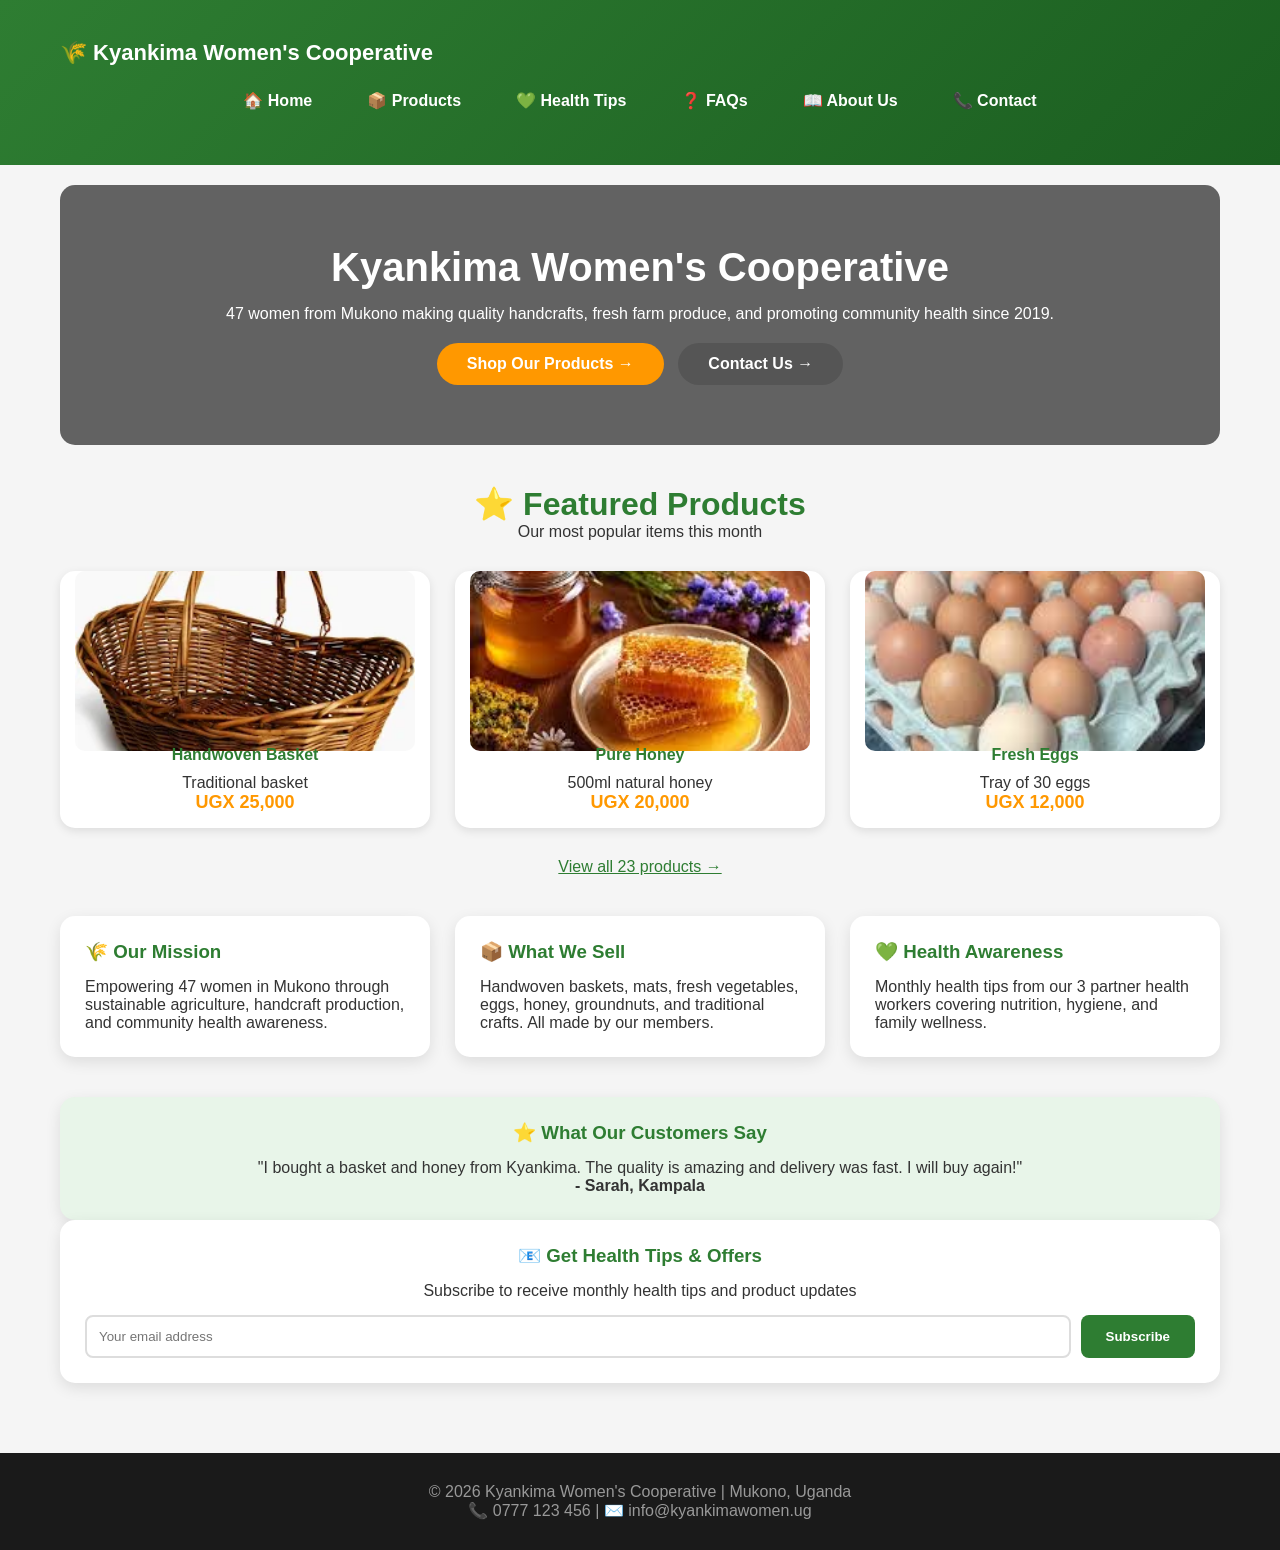
<file: index.html>
<!DOCTYPE html>
<html lang="en">
<head>
    <meta charset="UTF-8">
    <meta name="viewport" content="width=device-width, initial-scale=1.0">
    <title>Kyankima Women's Cooperative | Home</title>
    <link rel="stylesheet" href="style.css">
</head>
<body>

<header>
    <div class="container">
        <div class="logo-area">
            <div class="logo-text">🌾 Kyankima Women's Cooperative</div>
            <div class="hamburger" onclick="toggleMenu()">☰</div>
        </div>
        <nav>
            <ul id="navMenu">
                <li><a href="index.html">🏠 Home</a></li>
                <li><a href="products.html">📦 Products</a></li>
                <li><a href="health-tips.html">💚 Health Tips</a></li>
                <li><a href="faqs.html">❓ FAQs</a></li>
                <li><a href="about.html">📖 About Us</a></li>
                <li><a href="contact.html">📞 Contact</a></li>
            </ul>
        </nav>
    </div>
</header>

<div class="container">
    <!-- Hero Section -->
    <section class="hero">
        <h1>Kyankima Women's Cooperative</h1>
        <p>47 women from Mukono making quality handcrafts, fresh farm produce, and promoting community health since 2019.</p>
        <a href="products.html" class="btn">Shop Our Products →</a>
        <a href="contact.html" class="btn" style="background: #555; margin-left: 10px;">Contact Us →</a>
    </section>

    <!-- Featured Products Section (NEW) -->
    <div class="page-header">
        <h2>⭐ Featured Products</h2>
        <p>Our most popular items this month</p>
    </div>

    <div class="products-grid">
        <div class="product-card">
            <div style="background:#ddd; height:150px; border-radius:10px; display:flex; align-items:center; justify-content:center;"><img src="handwoven basket medium LARGE.webp" alt=""></div>
            <h4>Handwoven Basket</h4>
            <p>Traditional basket</p>
            <span class="price">UGX 25,000</span>
        </div>
        <div class="product-card">
            <div style="background:#ddd; height:150px; border-radius:10px; display:flex; align-items:center; justify-content:center;"><img src="Pure Honey.jpg" alt=""></div>
            <h4>Pure Honey</h4>
            <p>500ml natural honey</p>
            <span class="price">UGX 20,000</span>
        </div>
        <div class="product-card">
            <div style="background:#ddd; height:150px; border-radius:10px; display:flex; align-items:center; justify-content:center;"><img src="Fresh Eggs.jpg" alt=""></div>
            <h4>Fresh Eggs</h4>
            <p>Tray of 30 eggs</p>
            <span class="price">UGX 12,000</span>
        </div>
    </div>

    <div style="text-align: center; margin-top: 10px;">
        <a href="products.html" style="color: #2e7d32;">View all 23 products →</a>
    </div>

    <!-- Mission Section -->
    <div class="grid">
        <div class="card">
            <h3>🌾 Our Mission</h3>
            <p>Empowering 47 women in Mukono through sustainable agriculture, handcraft production, and community health awareness.</p>
        </div>
        <div class="card">
            <h3>📦 What We Sell</h3>
            <p>Handwoven baskets, mats, fresh vegetables, eggs, honey, groundnuts, and traditional crafts. All made by our members.</p>
        </div>
        <div class="card">
            <h3>💚 Health Awareness</h3>
            <p>Monthly health tips from our 3 partner health workers covering nutrition, hygiene, and family wellness.</p>
        </div>
    </div>

    <!-- Testimonial Section (NEW) -->
    <div class="card" style="text-align: center; background: #e8f5e9;">
        <h3>⭐ What Our Customers Say</h3>
        <p>"I bought a basket and honey from Kyankima. The quality is amazing and delivery was fast. I will buy again!"</p>
        <p><strong>- Sarah, Kampala</strong></p>
    </div>

    <!-- Newsletter Signup (NEW) -->
    <div class="card" style="text-align: center;">
        <h3>📧 Get Health Tips & Offers</h3>
        <p>Subscribe to receive monthly health tips and product updates</p>
        <form onsubmit="alert('✅ Subscribed! Check your email for confirmation.'); return false;" style="display: flex; gap: 10px; margin-top: 15px; flex-wrap: wrap;">
            <input type="email" placeholder="Your email address" required style="flex: 1;">
            <button type="submit">Subscribe</button>
        </form>
    </div>
</div>

<footer>
    <p>© 2026 Kyankima Women's Cooperative | Mukono, Uganda</p>
    <p>📞 0777 123 456 | ✉️ info@kyankimawomen.ug</p>
</footer>

<script>
    function toggleMenu() {
        var menu = document.getElementById("navMenu");
        menu.classList.toggle("show");
    }
</script>

</body>
</html>
</file>
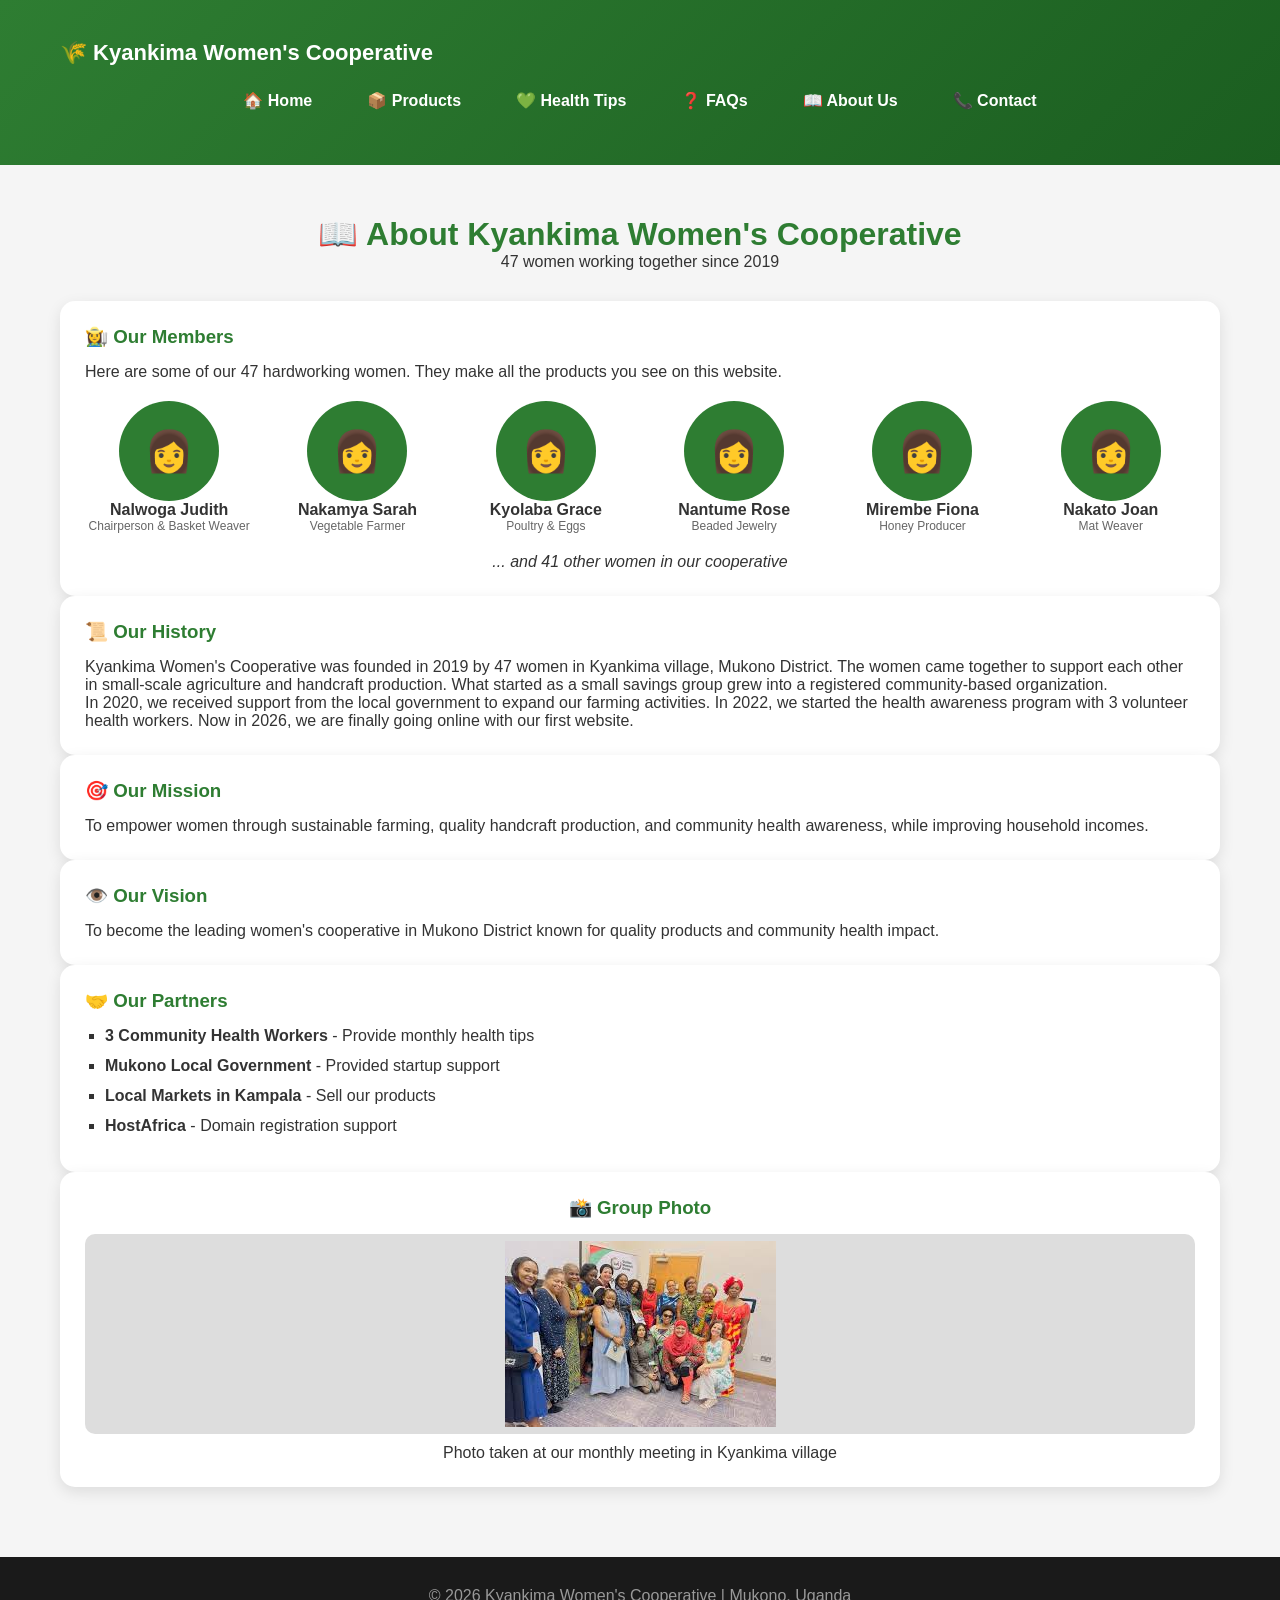
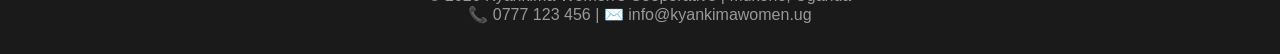
<file: about.html>
<!DOCTYPE html>
<html lang="en">
<head>
    <meta charset="UTF-8">
    <meta name="viewport" content="width=device-width, initial-scale=1.0">
    <title>About Us - Kyankima Women's Cooperative</title>
    <link rel="stylesheet" href="style.css">
</head>
<body>

<header>
    <div class="container">
        <div class="logo-area">
            <div class="logo-text">🌾 Kyankima Women's Cooperative</div>
            <div class="hamburger" onclick="toggleMenu()">☰</div>
        </div>
        <nav>
            <ul id="navMenu">
                <li><a href="index.html">🏠 Home</a></li>
                <li><a href="products.html">📦 Products</a></li>
                <li><a href="health-tips.html">💚 Health Tips</a></li>
                <li><a href="faqs.html">❓ FAQs</a></li>
                <li><a href="about.html">📖 About Us</a></li>
                <li><a href="contact.html">📞 Contact</a></li>
            </ul>
        </nav>
    </div>
</header>

<div class="container">
    <div class="page-header">
        <h2>📖 About Kyankima Women's Cooperative</h2>
        <p>47 women working together since 2019</p>
    </div>

    <!-- Member Photos Section - NEW -->
    <div class="card">
        <h3>👩‍🌾 Our Members</h3>
        <p>Here are some of our 47 hardworking women. They make all the products you see on this website.</p>
        <div class="members-grid" style="display: grid; grid-template-columns: repeat(auto-fit, minmax(150px, 1fr)); gap: 20px; margin-top: 20px;">
            <div style="text-align: center;">
                <div style="background: #2e7d32; width: 100px; height: 100px; border-radius: 50%; margin: 0 auto; display: flex; align-items: center; justify-content: center; color: white; font-size: 40px;">👩</div>
                <p><strong>Nalwoga Judith</strong></p>
                <p style="font-size: 12px; color: #666;">Chairperson & Basket Weaver</p>
            </div>
            <div style="text-align: center;">
                <div style="background: #2e7d32; width: 100px; height: 100px; border-radius: 50%; margin: 0 auto; display: flex; align-items: center; justify-content: center; color: white; font-size: 40px;">👩</div>
                <p><strong>Nakamya Sarah</strong></p>
                <p style="font-size: 12px; color: #666;">Vegetable Farmer</p>
            </div>
            <div style="text-align: center;">
                <div style="background: #2e7d32; width: 100px; height: 100px; border-radius: 50%; margin: 0 auto; display: flex; align-items: center; justify-content: center; color: white; font-size: 40px;">👩</div>
                <p><strong>Kyolaba Grace</strong></p>
                <p style="font-size: 12px; color: #666;">Poultry & Eggs</p>
            </div>
            <div style="text-align: center;">
                <div style="background: #2e7d32; width: 100px; height: 100px; border-radius: 50%; margin: 0 auto; display: flex; align-items: center; justify-content: center; color: white; font-size: 40px;">👩</div>
                <p><strong>Nantume Rose</strong></p>
                <p style="font-size: 12px; color: #666;">Beaded Jewelry</p>
            </div>
            <div style="text-align: center;">
                <div style="background: #2e7d32; width: 100px; height: 100px; border-radius: 50%; margin: 0 auto; display: flex; align-items: center; justify-content: center; color: white; font-size: 40px;">👩</div>
                <p><strong>Mirembe Fiona</strong></p>
                <p style="font-size: 12px; color: #666;">Honey Producer</p>
            </div>
            <div style="text-align: center;">
                <div style="background: #2e7d32; width: 100px; height: 100px; border-radius: 50%; margin: 0 auto; display: flex; align-items: center; justify-content: center; color: white; font-size: 40px;">👩</div>
                <p><strong>Nakato Joan</strong></p>
                <p style="font-size: 12px; color: #666;">Mat Weaver</p>
            </div>
        </div>
        <p style="text-align: center; margin-top: 20px;"><em>... and 41 other women in our cooperative</em></p>
    </div>

    <!-- History Section -->
    <div class="card">
        <h3>📜 Our History</h3>
        <p>Kyankima Women's Cooperative was founded in 2019 by 47 women in Kyankima village, Mukono District. The women came together to support each other in small-scale agriculture and handcraft production. What started as a small savings group grew into a registered community-based organization.</p>
        <p>In 2020, we received support from the local government to expand our farming activities. In 2022, we started the health awareness program with 3 volunteer health workers. Now in 2026, we are finally going online with our first website.</p>
    </div>

    <!-- Mission Section -->
    <div class="card">
        <h3>🎯 Our Mission</h3>
        <p>To empower women through sustainable farming, quality handcraft production, and community health awareness, while improving household incomes.</p>
    </div>

    <!-- Vision Section -->
    <div class="card">
        <h3>👁️ Our Vision</h3>
        <p>To become the leading women's cooperative in Mukono District known for quality products and community health impact.</p>
    </div>

    <!-- Partners Section -->
    <div class="card">
        <h3>🤝 Our Partners</h3>
        <ul class="tips-list">
            <li><strong>3 Community Health Workers</strong> - Provide monthly health tips</li>
            <li><strong>Mukono Local Government</strong> - Provided startup support</li>
            <li><strong>Local Markets in Kampala</strong> - Sell our products</li>
            <li><strong>HostAfrica</strong> - Domain registration support</li>
        </ul>
    </div>

    <!-- Group Photo Placeholder -->
    <div class="card" style="text-align: center;">
        <h3>📸 Group Photo</h3>
        <div style="background: #ddd; height: 200px; border-radius: 10px; display: flex; align-items: center; justify-content: center; margin-top: 10px;">
            <img src="women conference.jpg" alt="">
        </div>
        <p style="margin-top: 10px;">Photo taken at our monthly meeting in Kyankima village</p>
    </div>
</div>

<footer>
    <p>© 2026 Kyankima Women's Cooperative | Mukono, Uganda</p>
    <p>📞 0777 123 456 | ✉️ info@kyankimawomen.ug</p>
</footer>

<script>
    function toggleMenu() {
        document.getElementById("navMenu").classList.toggle("show");
    }
</script>

</body>
</html>
</file>
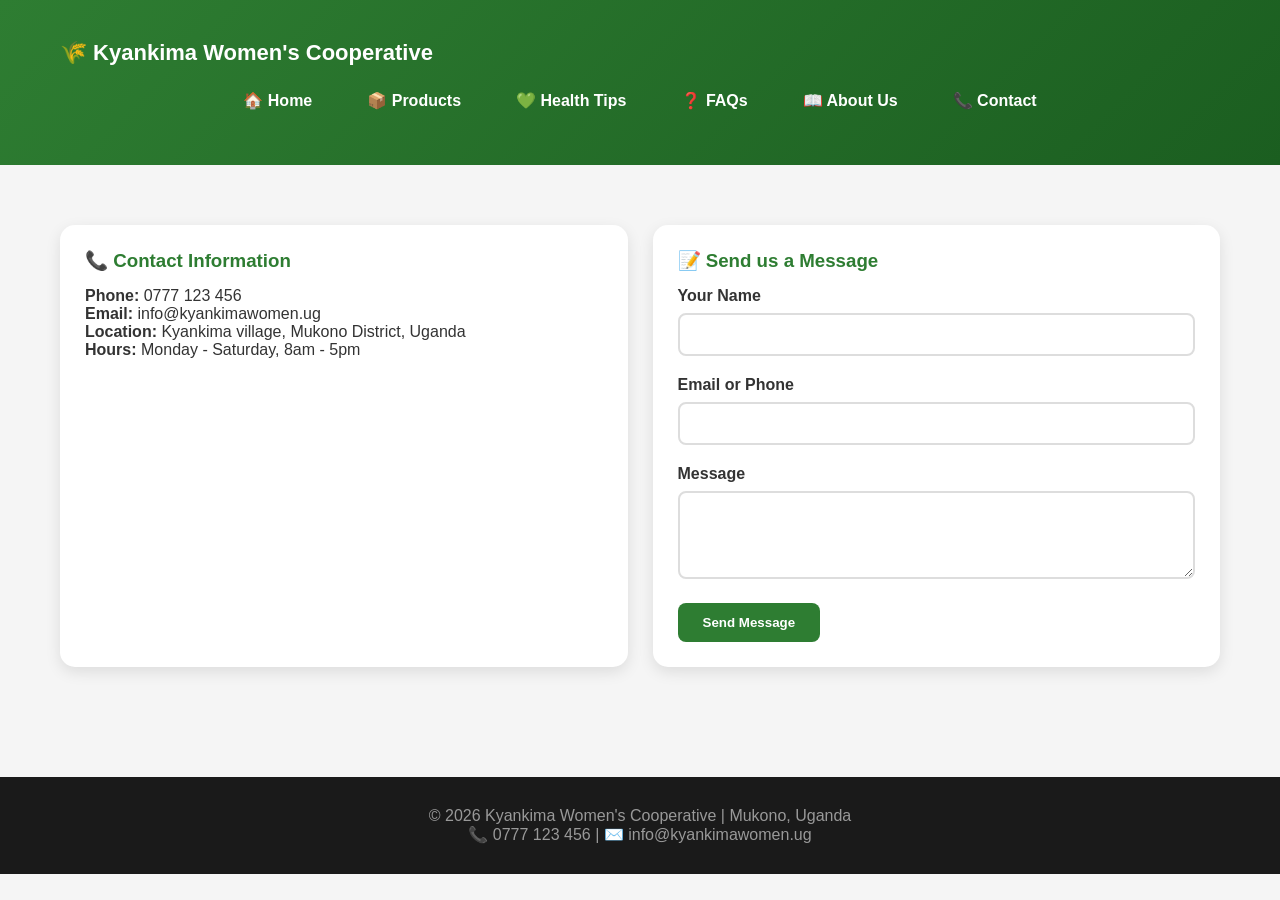
<file: contact.html>
<!DOCTYPE html>
<html lang="en">
<head>
    <meta charset="UTF-8">
    <meta name="viewport" content="width=device-width, initial-scale=1.0">
    <title>Contact Us - Kyankima Women's Cooperative</title>
    <link rel="stylesheet" href="style.css">
</head>
<body>

<header>
    <div class="container">
        <div class="logo-area">
            <div class="logo-text">🌾 Kyankima Women's Cooperative</div>
            <div class="hamburger" onclick="toggleMenu()">☰</div>
        </div>
        <nav>
            <ul id="navMenu">
                <li><a href="index.html">🏠 Home</a></li>
                <li><a href="products.html">📦 Products</a></li>
                <li><a href="health-tips.html">💚 Health Tips</a></li>
                <li><a href="faqs.html">❓ FAQs</a></li>
                <li><a href="about.html">📖 About Us</a></li>
                <li><a href="contact.html">📞 Contact</a></li>
            </ul>
        </nav>
    </div>
</header>

<div class="container">
    <div class="grid">
        <div class="card">
            <h3>📞 Contact Information</h3>
            <p><strong>Phone:</strong> 0777 123 456</p>
            <p><strong>Email:</strong> info@kyankimawomen.ug</p>
            <p><strong>Location:</strong> Kyankima village, Mukono District, Uganda</p>
            <p><strong>Hours:</strong> Monday - Saturday, 8am - 5pm</p>
        </div>

        <div class="card">
            <h3>📝 Send us a Message</h3>
            <form onsubmit="alert('✅ Message sent! We will reply within 24 hours. Thank you.'); return false;">
                <div class="form-group">
                    <label>Your Name</label>
                    <input type="text" required>
                </div>
                <div class="form-group">
                    <label>Email or Phone</label>
                    <input type="text" required>
                </div>
                <div class="form-group">
                    <label>Message</label>
                    <textarea rows="4" required></textarea>
                </div>
                <button type="submit">Send Message</button>
            </form>
        </div>
    </div>
</div>

<footer>
    <p>© 2026 Kyankima Women's Cooperative | Mukono, Uganda</p>
    <p>📞 0777 123 456 | ✉️ info@kyankimawomen.ug</p>
</footer>

<script>
    function toggleMenu() {
        document.getElementById("navMenu").classList.toggle("show");
    }
</script>

</body>
</html>
</file>
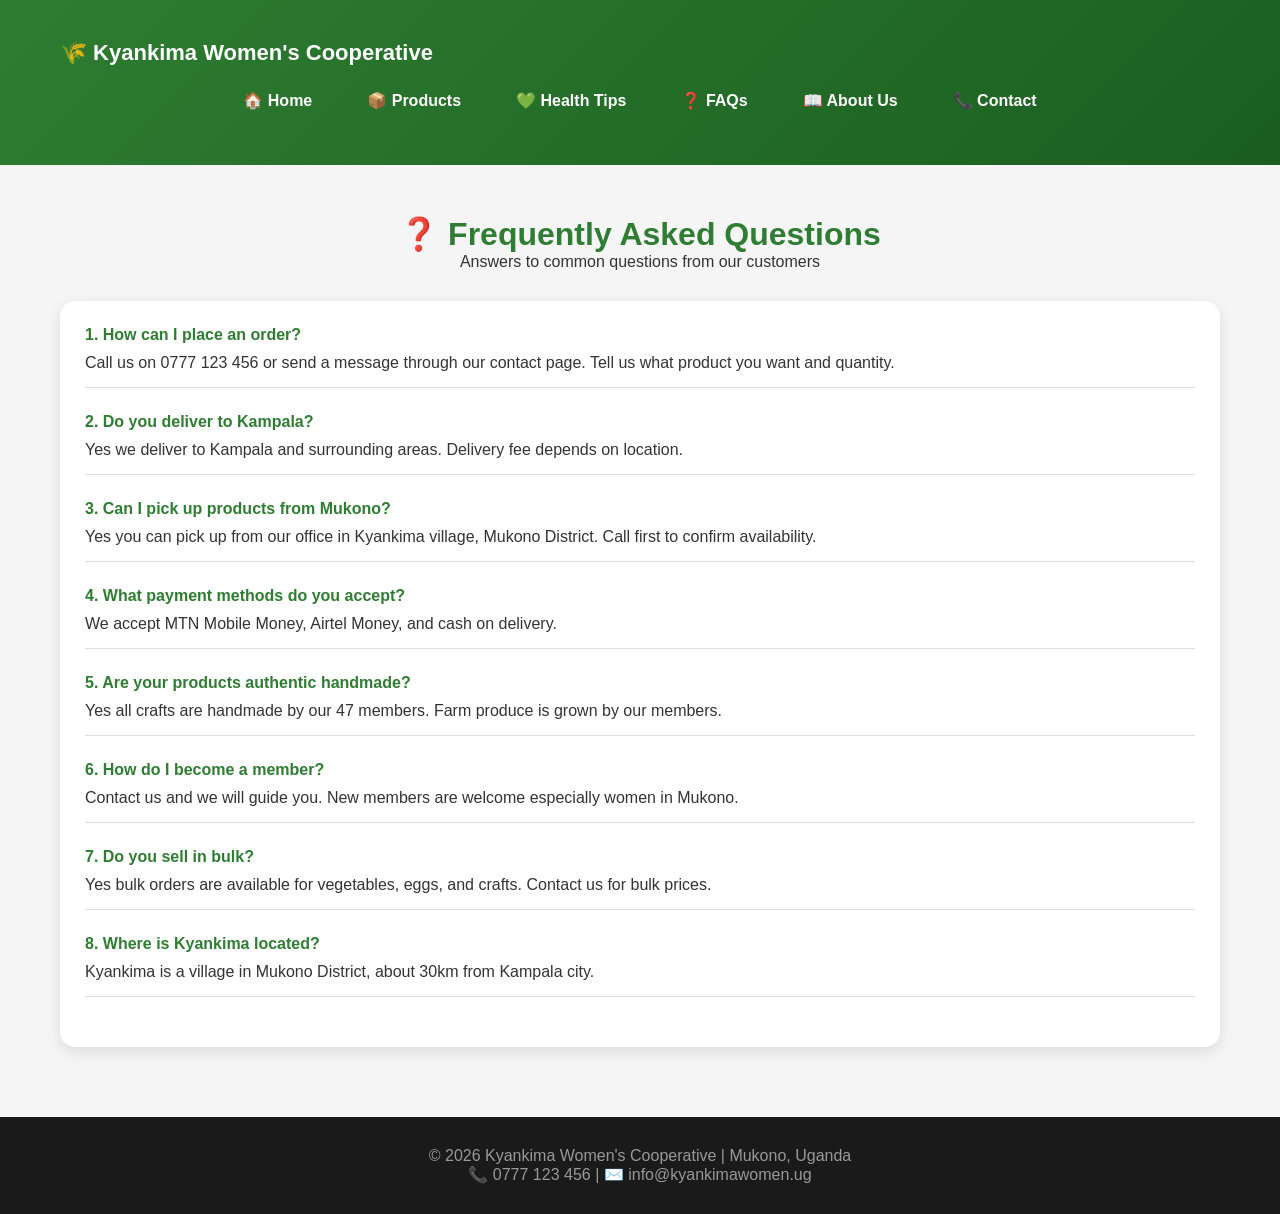
<file: faqs.html>
<!DOCTYPE html>
<html lang="en">
<head>
    <meta charset="UTF-8">
    <meta name="viewport" content="width=device-width, initial-scale=1.0">
    <title>FAQs - Kyankima Women's Cooperative</title>
    <link rel="stylesheet" href="style.css">
</head>
<body>

<header>
    <div class="container">
        <div class="logo-area">
            <div class="logo-text">🌾 Kyankima Women's Cooperative</div>
            <div class="hamburger" onclick="toggleMenu()">☰</div>
        </div>
        <nav>
            <ul id="navMenu">
                <li><a href="index.html">🏠 Home</a></li>
                <li><a href="products.html">📦 Products</a></li>
                <li><a href="health-tips.html">💚 Health Tips</a></li>
                <li><a href="faqs.html">❓ FAQs</a></li>
                <li><a href="about.html">📖 About Us</a></li>
                <li><a href="contact.html">📞 Contact</a></li>
            </ul>
        </nav>
    </div>
</header>

<div class="container">
    <div class="page-header">
        <h2>❓ Frequently Asked Questions</h2>
        <p>Answers to common questions from our customers</p>
    </div>

    <div class="card">
        <div class="faq-item">
            <h4>1. How can I place an order?</h4>
            <p>Call us on 0777 123 456 or send a message through our contact page. Tell us what product you want and quantity.</p>
        </div>
        <div class="faq-item">
            <h4>2. Do you deliver to Kampala?</h4>
            <p>Yes we deliver to Kampala and surrounding areas. Delivery fee depends on location.</p>
        </div>
        <div class="faq-item">
            <h4>3. Can I pick up products from Mukono?</h4>
            <p>Yes you can pick up from our office in Kyankima village, Mukono District. Call first to confirm availability.</p>
        </div>
        <div class="faq-item">
            <h4>4. What payment methods do you accept?</h4>
            <p>We accept MTN Mobile Money, Airtel Money, and cash on delivery.</p>
        </div>
        <div class="faq-item">
            <h4>5. Are your products authentic handmade?</h4>
            <p>Yes all crafts are handmade by our 47 members. Farm produce is grown by our members.</p>
        </div>
        <div class="faq-item">
            <h4>6. How do I become a member?</h4>
            <p>Contact us and we will guide you. New members are welcome especially women in Mukono.</p>
        </div>
        <div class="faq-item">
            <h4>7. Do you sell in bulk?</h4>
            <p>Yes bulk orders are available for vegetables, eggs, and crafts. Contact us for bulk prices.</p>
        </div>
        <div class="faq-item">
            <h4>8. Where is Kyankima located?</h4>
            <p>Kyankima is a village in Mukono District, about 30km from Kampala city.</p>
        </div>
    </div>
</div>

<footer>
    <p>© 2026 Kyankima Women's Cooperative | Mukono, Uganda</p>
    <p>📞 0777 123 456 | ✉️ info@kyankimawomen.ug</p>
</footer>

<script>
    function toggleMenu() {
        document.getElementById("navMenu").classList.toggle("show");
    }
</script>

</body>
</html>
</file>
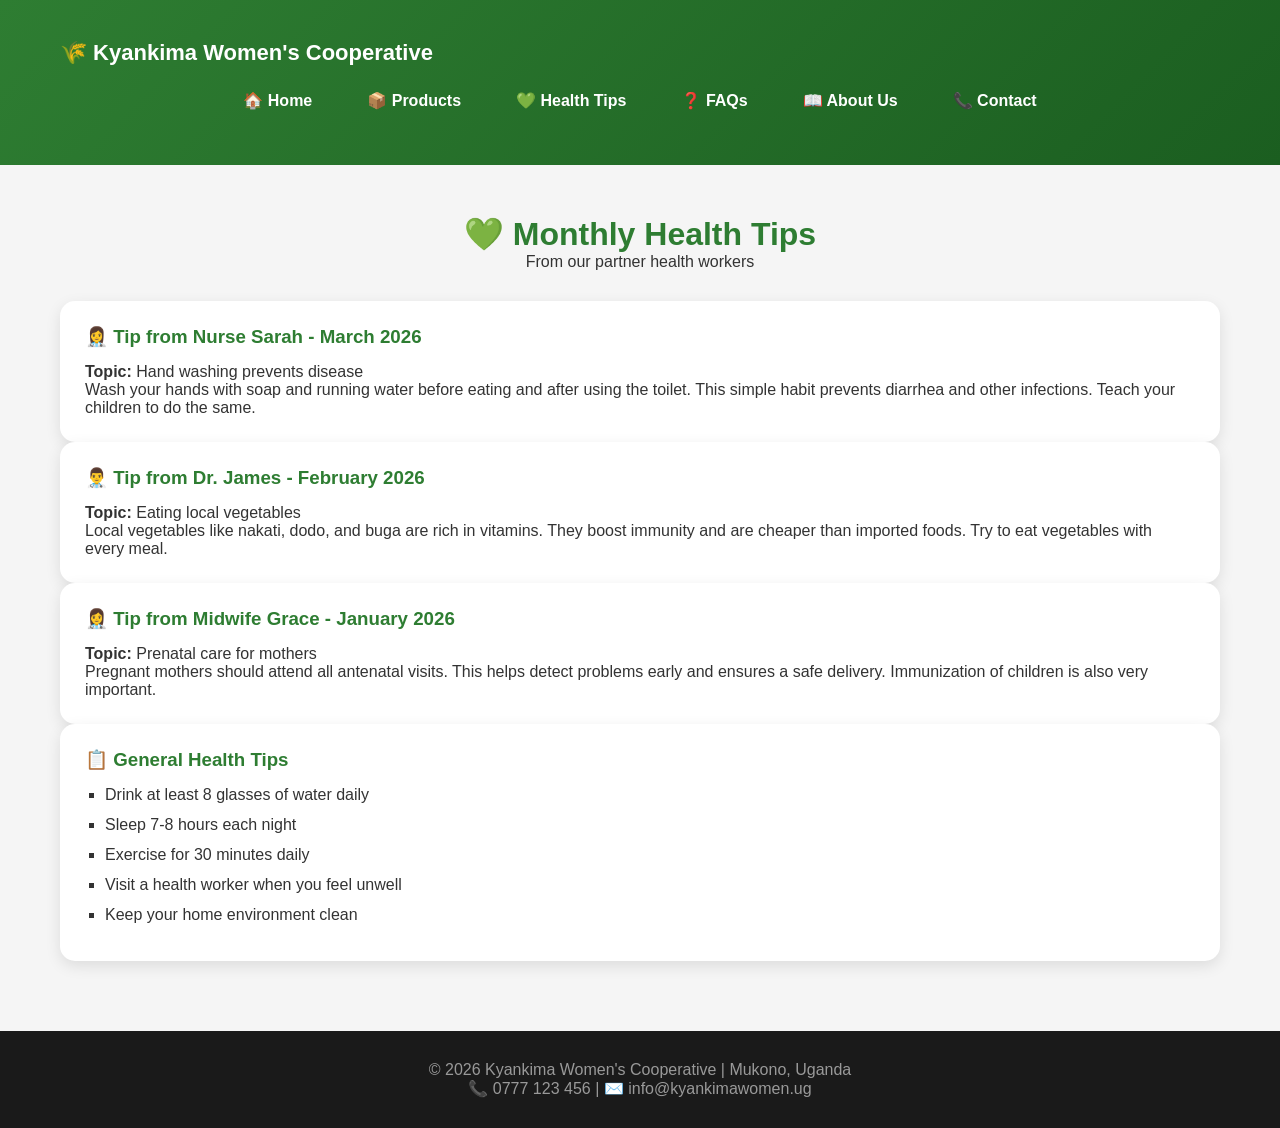
<file: health-tips.html>
<!DOCTYPE html>
<html lang="en">
<head>
    <meta charset="UTF-8">
    <meta name="viewport" content="width=device-width, initial-scale=1.0">
    <title>Health Tips - Kyankima Women's Cooperative</title>
    <link rel="stylesheet" href="style.css">
</head>
<body>

<header>
    <div class="container">
        <div class="logo-area">
            <div class="logo-text">🌾 Kyankima Women's Cooperative</div>
            <div class="hamburger" onclick="toggleMenu()">☰</div>
        </div>
        <nav>
            <ul id="navMenu">
                <li><a href="index.html">🏠 Home</a></li>
                <li><a href="products.html">📦 Products</a></li>
                <li><a href="health-tips.html">💚 Health Tips</a></li>
                <li><a href="faqs.html">❓ FAQs</a></li>
                <li><a href="about.html">📖 About Us</a></li>
                <li><a href="contact.html">📞 Contact</a></li>
            </ul>
        </nav>
    </div>
</header>

<div class="container">
    <div class="page-header">
        <h2>💚 Monthly Health Tips</h2>
        <p>From our partner health workers</p>
    </div>

    <div class="card">
        <h3>👩‍⚕️ Tip from Nurse Sarah - March 2026</h3>
        <p><strong>Topic:</strong> Hand washing prevents disease</p>
        <p>Wash your hands with soap and running water before eating and after using the toilet. This simple habit prevents diarrhea and other infections. Teach your children to do the same.</p>
    </div>

    <div class="card">
        <h3>👨‍⚕️ Tip from Dr. James - February 2026</h3>
        <p><strong>Topic:</strong> Eating local vegetables</p>
        <p>Local vegetables like nakati, dodo, and buga are rich in vitamins. They boost immunity and are cheaper than imported foods. Try to eat vegetables with every meal.</p>
    </div>

    <div class="card">
        <h3>👩‍⚕️ Tip from Midwife Grace - January 2026</h3>
        <p><strong>Topic:</strong> Prenatal care for mothers</p>
        <p>Pregnant mothers should attend all antenatal visits. This helps detect problems early and ensures a safe delivery. Immunization of children is also very important.</p>
    </div>

    <div class="card">
        <h3>📋 General Health Tips</h3>
        <ul class="tips-list">
            <li>Drink at least 8 glasses of water daily</li>
            <li>Sleep 7-8 hours each night</li>
            <li>Exercise for 30 minutes daily</li>
            <li>Visit a health worker when you feel unwell</li>
            <li>Keep your home environment clean</li>
        </ul>
    </div>
</div>

<footer>
    <p>© 2026 Kyankima Women's Cooperative | Mukono, Uganda</p>
    <p>📞 0777 123 456 | ✉️ info@kyankimawomen.ug</p>
</footer>

<script>
    function toggleMenu() {
        document.getElementById("navMenu").classList.toggle("show");
    }
</script>

</body>
</html>
</file>
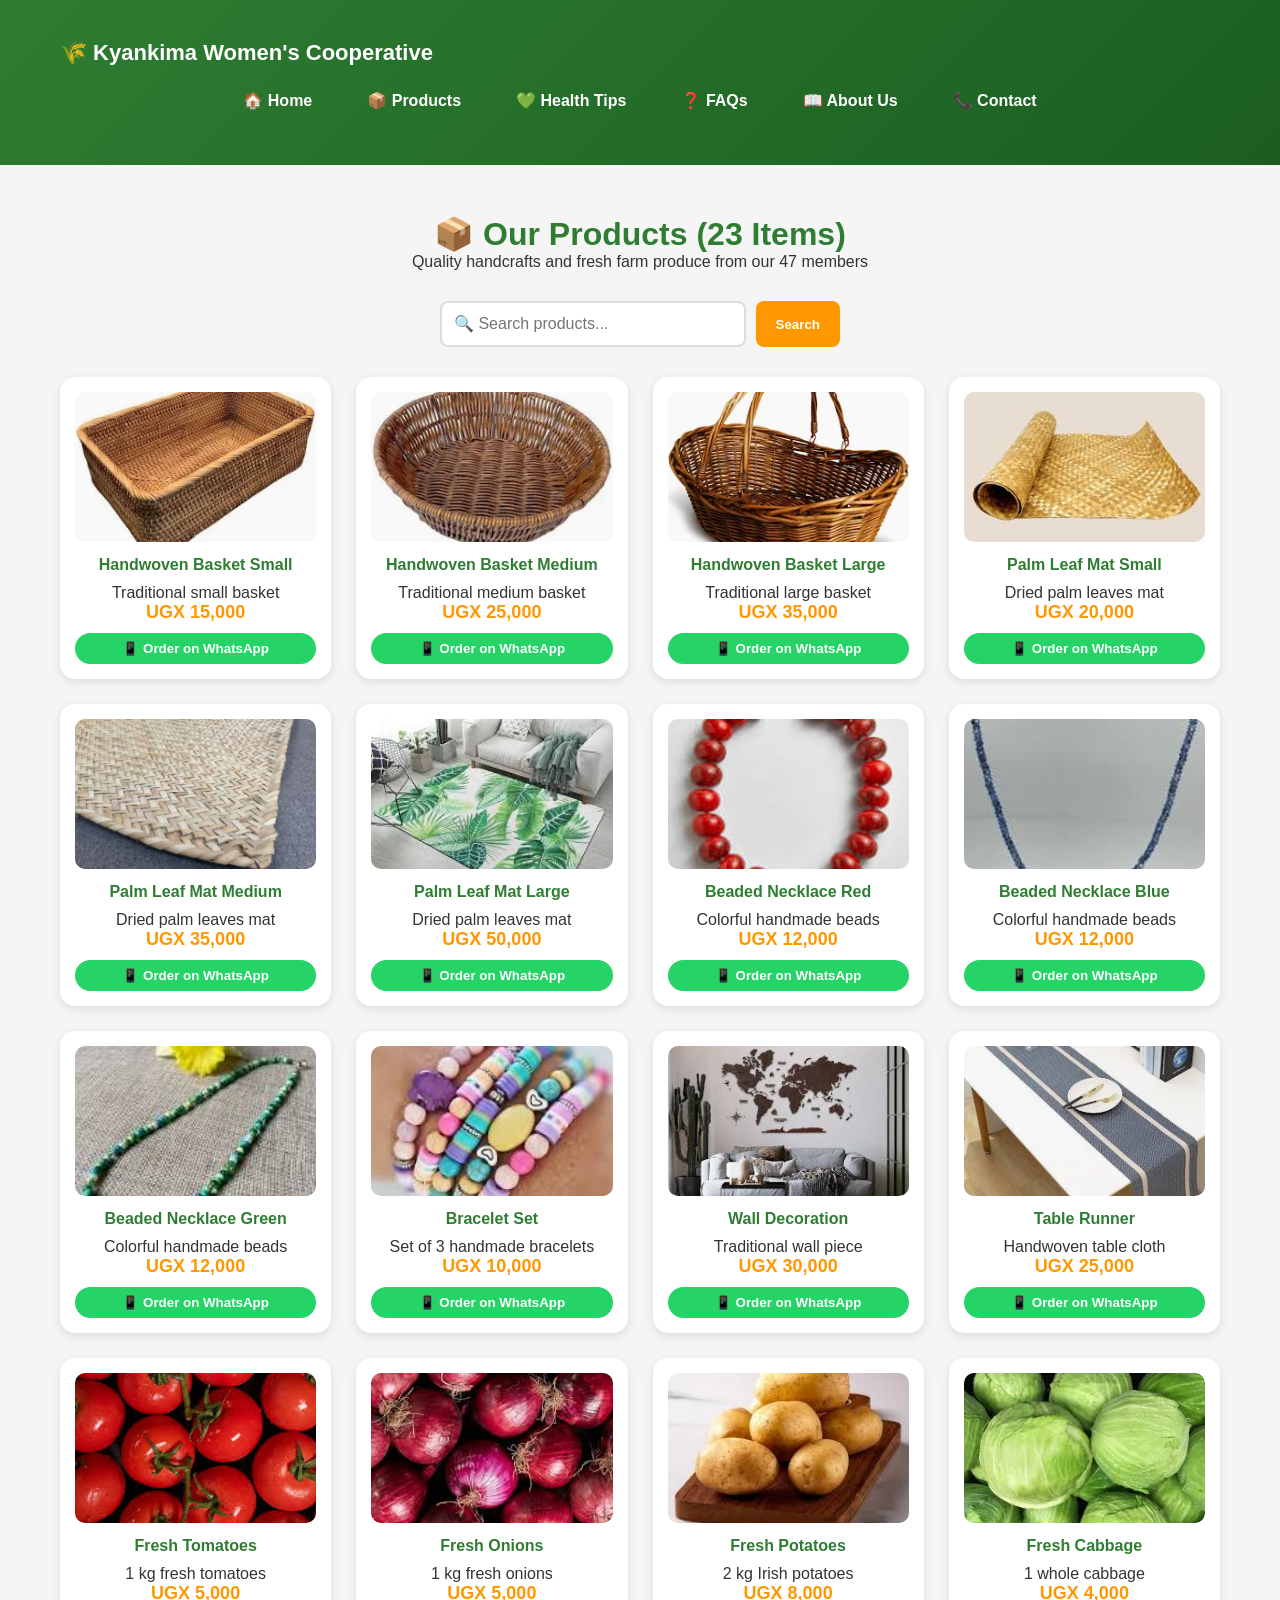
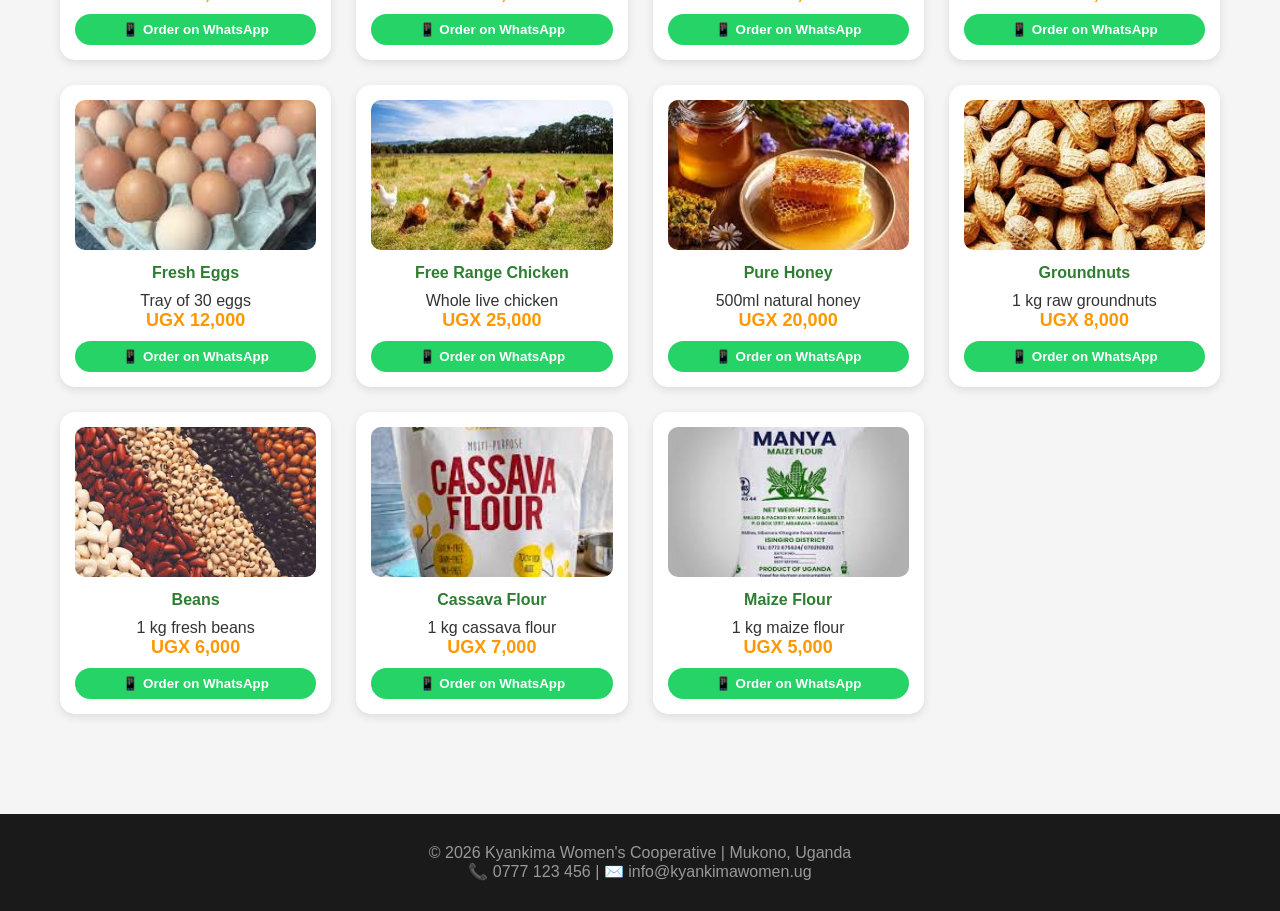
<file: products.html>
<!DOCTYPE html>
<html lang="en">
<head>
    <meta charset="UTF-8">
    <meta name="viewport" content="width=device-width, initial-scale=1.0">
    <title>Our Products - Kyankima Women's Cooperative</title>
    <link rel="stylesheet" href="style.css">
</head>
<body>

<header>
    <div class="container">
        <div class="logo-area">
            <div class="logo-text">🌾 Kyankima Women's Cooperative</div>
            <div class="hamburger" onclick="toggleMenu()">☰</div>
        </div>
        <nav>
            <ul id="navMenu">
                <li><a href="index.html">🏠 Home</a></li>
                <li><a href="products.html">📦 Products</a></li>
                <li><a href="health-tips.html">💚 Health Tips</a></li>
                <li><a href="faqs.html">❓ FAQs</a></li>
                <li><a href="about.html">📖 About Us</a></li>
                <li><a href="contact.html">📞 Contact</a></li>
            </ul>
        </nav>
    </div>
</header>

<div class="container">
    <div class="page-header">
        <h2>📦 Our Products (23 Items)</h2>
        <p>Quality handcrafts and fresh farm produce from our 47 members</p>
    </div>

    <!-- Search Bar -->
    <div class="search-container">
        <div class="search-box">
            <input type="text" id="searchInput" placeholder="🔍 Search products..." onkeyup="searchProducts()">
            <button onclick="searchProducts()">Search</button>
        </div>
    </div>

    <div class="products-grid" id="productsGrid">
        <!-- Handcrafts Category -->
        <div class="product-card" data-name="handwoven basket small">
            <img src="handwoven basket medium small.webp" alt="Handwoven Basket Small" style="width:100%; height:150px; object-fit:cover; border-radius:10px;">
            <h4>Handwoven Basket Small</h4>
            <p>Traditional small basket</p>
            <span class="price">UGX 15,000</span>
            <button class="add-to-cart" onclick="orderOnWhatsApp('Handwoven Basket Small', 15000)">📱 Order on WhatsApp</button>
        </div>
        <div class="product-card" data-name="handwoven basket medium">
            <img src="Handwoven Basket Small.webp" alt="Handwoven Basket Medium" style="width:100%; height:150px; object-fit:cover; border-radius:10px;">
            <h4>Handwoven Basket Medium</h4>
            <p>Traditional medium basket</p>
            <span class="price">UGX 25,000</span>
            <button class="add-to-cart" onclick="orderOnWhatsApp('Handwoven Basket Medium', 25000)">📱 Order on WhatsApp</button>
        </div>
        <div class="product-card" data-name="handwoven basket large">
            <img src="handwoven basket medium LARGE.webp" alt="Handwoven Basket Large" style="width:100%; height:150px; object-fit:cover; border-radius:10px;">
            <h4>Handwoven Basket Large</h4>
            <p>Traditional large basket</p>
            <span class="price">UGX 35,000</span>
            <button class="add-to-cart" onclick="orderOnWhatsApp('Handwoven Basket Large', 35000)">📱 Order on WhatsApp</button>
        </div>
        <div class="product-card" data-name="palm leaf mat small">
            <img src="Palm Leaf Mat Small.jpg" alt="Palm Leaf Mat Small" style="width:100%; height:150px; object-fit:cover; border-radius:10px;">
            <h4>Palm Leaf Mat Small</h4>
            <p>Dried palm leaves mat</p>
            <span class="price">UGX 20,000</span>
            <button class="add-to-cart" onclick="orderOnWhatsApp('Palm Leaf Mat Small', 20000)">📱 Order on WhatsApp</button>
        </div>
        <div class="product-card" data-name="palm leaf mat medium">
            <img src="Palm Leaf Mat medium.webp" alt="Palm Leaf Mat Medium" style="width:100%; height:150px; object-fit:cover; border-radius:10px;">
            <h4>Palm Leaf Mat Medium</h4>
            <p>Dried palm leaves mat</p>
            <span class="price">UGX 35,000</span>
            <button class="add-to-cart" onclick="orderOnWhatsApp('Palm Leaf Mat Medium', 35000)">📱 Order on WhatsApp</button>
        </div>
        <div class="product-card" data-name="palm leaf mat large">
            <img src="Palm Leaf Mat large.jpg" alt="Palm Leaf Mat Large" style="width:100%; height:150px; object-fit:cover; border-radius:10px;">
            <h4>Palm Leaf Mat Large</h4>
            <p>Dried palm leaves mat</p>
            <span class="price">UGX 50,000</span>
            <button class="add-to-cart" onclick="orderOnWhatsApp('Palm Leaf Mat Large', 50000)">📱 Order on WhatsApp</button>
        </div>
        <div class="product-card" data-name="beaded necklace red">
            <img src="Beaded Necklace Red.jpg" alt="Beaded Necklace Red" style="width:100%; height:150px; object-fit:cover; border-radius:10px;">
            <h4>Beaded Necklace Red</h4>
            <p>Colorful handmade beads</p>
            <span class="price">UGX 12,000</span>
            <button class="add-to-cart" onclick="orderOnWhatsApp('Beaded Necklace Red', 12000)">📱 Order on WhatsApp</button>
        </div>
        <div class="product-card" data-name="beaded necklace blue">
            <img src="Beaded Necklace blue.jpg" alt="Beaded Necklace Blue" style="width:100%; height:150px; object-fit:cover; border-radius:10px;">
            <h4>Beaded Necklace Blue</h4>
            <p>Colorful handmade beads</p>
            <span class="price">UGX 12,000</span>
            <button class="add-to-cart" onclick="orderOnWhatsApp('Beaded Necklace Blue', 12000)">📱 Order on WhatsApp</button>
        </div>
        <div class="product-card" data-name="beaded necklace green">
            <img src="Beaded Necklace green.jpg" alt="Beaded Necklace Green" style="width:100%; height:150px; object-fit:cover; border-radius:10px;">
            <h4>Beaded Necklace Green</h4>
            <p>Colorful handmade beads</p>
            <span class="price">UGX 12,000</span>
            <button class="add-to-cart" onclick="orderOnWhatsApp('Beaded Necklace Green', 12000)">📱 Order on WhatsApp</button>
        </div>
        <div class="product-card" data-name="bracelet set">
            <img src="Bracelet Set.jpg" alt="Bracelet Set" style="width:100%; height:150px; object-fit:cover; border-radius:10px;">
            <h4>Bracelet Set</h4>
            <p>Set of 3 handmade bracelets</p>
            <span class="price">UGX 10,000</span>
            <button class="add-to-cart" onclick="orderOnWhatsApp('Bracelet Set', 10000)">📱 Order on WhatsApp</button>
        </div>
        <div class="product-card" data-name="wall decoration">
            <img src="Wall Decoration.jpg" alt="Wall Decoration" style="width:100%; height:150px; object-fit:cover; border-radius:10px;">
            <h4>Wall Decoration</h4>
            <p>Traditional wall piece</p>
            <span class="price">UGX 30,000</span>
            <button class="add-to-cart" onclick="orderOnWhatsApp('Wall Decoration', 30000)">📱 Order on WhatsApp</button>
        </div>
        <div class="product-card" data-name="table runner">
            <img src="Table Runner.webp" alt="Table Runner" style="width:100%; height:150px; object-fit:cover; border-radius:10px;">
            <h4>Table Runner</h4>
            <p>Handwoven table cloth</p>
            <span class="price">UGX 25,000</span>
            <button class="add-to-cart" onclick="orderOnWhatsApp('Table Runner', 25000)">📱 Order on WhatsApp</button>
        </div>

        <!-- Farm Produce Category -->
        <div class="product-card" data-name="fresh tomatoes">
            <img src="Fresh Tomatoes.jpg" alt="Fresh Tomatoes" style="width:100%; height:150px; object-fit:cover; border-radius:10px;">
            <h4>Fresh Tomatoes</h4>
            <p>1 kg fresh tomatoes</p>
            <span class="price">UGX 5,000</span>
            <button class="add-to-cart" onclick="orderOnWhatsApp('Fresh Tomatoes', 5000)">📱 Order on WhatsApp</button>
        </div>
        <div class="product-card" data-name="fresh onions">
            <img src="Fresh onions.jpg" alt="Fresh Onions" style="width:100%; height:150px; object-fit:cover; border-radius:10px;">
            <h4>Fresh Onions</h4>
            <p>1 kg fresh onions</p>
            <span class="price">UGX 5,000</span>
            <button class="add-to-cart" onclick="orderOnWhatsApp('Fresh Onions', 5000)">📱 Order on WhatsApp</button>
        </div>
        <div class="product-card" data-name="fresh potatoes">
            <img src="Fresh potatoe.jpg" alt="Fresh Potatoes" style="width:100%; height:150px; object-fit:cover; border-radius:10px;">
            <h4>Fresh Potatoes</h4>
            <p>2 kg Irish potatoes</p>
            <span class="price">UGX 8,000</span>
            <button class="add-to-cart" onclick="orderOnWhatsApp('Fresh Potatoes', 8000)">📱 Order on WhatsApp</button>
        </div>
        <div class="product-card" data-name="fresh cabbage">
            <img src="Fresh gabbage.jpg" alt="Fresh Cabbage" style="width:100%; height:150px; object-fit:cover; border-radius:10px;">
            <h4>Fresh Cabbage</h4>
            <p>1 whole cabbage</p>
            <span class="price">UGX 4,000</span>
            <button class="add-to-cart" onclick="orderOnWhatsApp('Fresh Cabbage', 4000)">📱 Order on WhatsApp</button>
        </div>
        <div class="product-card" data-name="fresh eggs">
            <img src="Fresh Eggs.jpg" alt="Fresh Eggs" style="width:100%; height:150px; object-fit:cover; border-radius:10px;">
            <h4>Fresh Eggs</h4>
            <p>Tray of 30 eggs</p>
            <span class="price">UGX 12,000</span>
            <button class="add-to-cart" onclick="orderOnWhatsApp('Fresh Eggs', 12000)">📱 Order on WhatsApp</button>
        </div>
        <div class="product-card" data-name="free range chicken">
            <img src="Free Range Chicken.jpg" alt="Free Range Chicken" style="width:100%; height:150px; object-fit:cover; border-radius:10px;">
            <h4>Free Range Chicken</h4>
            <p>Whole live chicken</p>
            <span class="price">UGX 25,000</span>
            <button class="add-to-cart" onclick="orderOnWhatsApp('Free Range Chicken', 25000)">📱 Order on WhatsApp</button>
        </div>
        <div class="product-card" data-name="pure honey">
            <img src="Pure Honey.jpg" alt="Pure Honey" style="width:100%; height:150px; object-fit:cover; border-radius:10px;">
            <h4>Pure Honey</h4>
            <p>500ml natural honey</p>
            <span class="price">UGX 20,000</span>
            <button class="add-to-cart" onclick="orderOnWhatsApp('Pure Honey', 20000)">📱 Order on WhatsApp</button>
        </div>
        <div class="product-card" data-name="groundnuts">
            <img src="Groundnuts.jpg" alt="Groundnuts" style="width:100%; height:150px; object-fit:cover; border-radius:10px;">
            <h4>Groundnuts</h4>
            <p>1 kg raw groundnuts</p>
            <span class="price">UGX 8,000</span>
            <button class="add-to-cart" onclick="orderOnWhatsApp('Groundnuts', 8000)">📱 Order on WhatsApp</button>
        </div>
        <div class="product-card" data-name="beans">
            <img src="Beans.jpg" alt="Beans" style="width:100%; height:150px; object-fit:cover; border-radius:10px;">
            <h4>Beans</h4>
            <p>1 kg fresh beans</p>
            <span class="price">UGX 6,000</span>
            <button class="add-to-cart" onclick="orderOnWhatsApp('Beans', 6000)">📱 Order on WhatsApp</button>
        </div>
        <div class="product-card" data-name="cassava flour">
            <img src="Cassava Flour.jpg" alt="Cassava Flour" style="width:100%; height:150px; object-fit:cover; border-radius:10px;">
            <h4>Cassava Flour</h4>
            <p>1 kg cassava flour</p>
            <span class="price">UGX 7,000</span>
            <button class="add-to-cart" onclick="orderOnWhatsApp('Cassava Flour', 7000)">📱 Order on WhatsApp</button>
        </div>
        <div class="product-card" data-name="maize flour">
            <img src="Maize Flour.jpg" alt="Maize Flour" style="width:100%; height:150px; object-fit:cover; border-radius:10px;">
            <h4>Maize Flour</h4>
            <p>1 kg maize flour</p>
            <span class="price">UGX 5,000</span>
            <button class="add-to-cart" onclick="orderOnWhatsApp('Maize Flour', 5000)">📱 Order on WhatsApp</button>
        </div>
    </div>

    <div id="noResults" class="no-results">
        <p>❌ No products found. Try searching for "basket", "honey", or "eggs"</p>
    </div>
</div>

<footer>
    <p>©️ 2026 Kyankima Women's Cooperative | Mukono, Uganda</p>
    <p>📞 0777 123 456 | ✉️ info@kyankimawomen.ug</p>
</footer>

<script>
    function toggleMenu() {
        document.getElementById("navMenu").classList.toggle("show");
    }

    function searchProducts() {
        let input = document.getElementById("searchInput").value.toLowerCase();
        let products = document.getElementsByClassName("product-card");
        let count = 0;

        for (let i = 0; i < products.length; i++) {
            let name = products[i].getAttribute("data-name");
            if (name.includes(input) || input === "") {
                products[i].style.display = "block";
                count++;
            } else {
                products[i].style.display = "none";
            }
        }

        let noResults = document.getElementById("noResults");
        if (count === 0 && input !== "") {
            noResults.style.display = "block";
        } else {
            noResults.style.display = "none";
        }
    }

    // WhatsApp order function
    function orderOnWhatsApp(productName, productPrice) {
        let phoneNumber = "256777123456";
        let message = `Hello Kyankima Women's Cooperative,%0A%0AI am interested in ordering:%0A📦 Product: ${productName}%0A💰 Price: UGX ${productPrice}%0A%0APlease let me know how to proceed. Thank you!`;
        let whatsappUrl = `https://wa.me/${phoneNumber}?text=${message}`;
        window.open(whatsappUrl, "_blank");
        
        // Show confirmation message
        let cartMessage = document.getElementById("cartMessage");
        if (cartMessage) {
            cartMessage.innerHTML = `✅ ${productName} added! Opening WhatsApp...`;
            cartMessage.style.display = "block";
            setTimeout(function() {
                cartMessage.style.display = "none";
            }, 3000);
        }
    }
</script>

<!-- Cart Message Popup -->
<div id="cartMessage" class="cart-message" style="position: fixed; bottom: 20px; right: 20px; background: #25D366; color: white; padding: 12px 20px; border-radius: 8px; display: none; z-index: 1000; font-size: 14px;"></div>

</body>
</html>
</file>
<file: style.css>
/* Global Styles */
* {
    margin: 0;
    padding: 0;
    box-sizing: border-box;
}

body {
    font-family: 'Segoe UI', Tahoma, Geneva, Verdana, sans-serif;
    background-color: #f5f5f5;
    color: #333;
}

.container {
    max-width: 1200px;
    margin: 0 auto;
    padding: 20px;
}

/* Header */
header {
    background: linear-gradient(135deg, #2e7d32, #1b5e20);
    color: white;
    padding: 20px 0;
    position: sticky;
    top: 0;
    z-index: 100;
}

.logo-area {
    display: flex;
    justify-content: space-between;
    align-items: center;
    flex-wrap: wrap;
}

.logo-text {
    font-size: 22px;
    font-weight: bold;
}

.hamburger {
    display: none;
    font-size: 30px;
    cursor: pointer;
}

nav ul {
    list-style: none;
    display: flex;
    justify-content: center;
    gap: 25px;
    flex-wrap: wrap;
    padding: 15px 0;
    margin-top: 10px;
}

nav ul li a {
    color: white;
    text-decoration: none;
    font-weight: bold;
    padding: 8px 15px;
    transition: all 0.3s;
}

nav ul li a:hover {
    background-color: #ff9800;
    border-radius: 25px;
}

/* Hero Section */
.hero {
    background: linear-gradient(rgba(0,0,0,0.6), rgba(0,0,0,0.6)), url('https://images.unsplash.com/photo-1532996122724-e3c354a0b15b?w=1200');
    background-size: cover;
    color: white;
    text-align: center;
    padding: 60px 20px;
    border-radius: 15px;
    margin-bottom: 40px;
}

.hero h1 {
    font-size: 40px;
    margin-bottom: 15px;
}

.btn {
    display: inline-block;
    background: #ff9800;
    color: white;
    padding: 12px 30px;
    text-decoration: none;
    border-radius: 30px;
    margin-top: 20px;
    font-weight: bold;
}

.btn:hover {
    background: #e68900;
}

/* Grid for cards */
.grid {
    display: grid;
    grid-template-columns: repeat(auto-fit, minmax(300px, 1fr));
    gap: 25px;
    margin: 40px 0;
}

.card {
    background: white;
    padding: 25px;
    border-radius: 15px;
    box-shadow: 0 5px 15px rgba(0,0,0,0.1);
}

.card h3 {
    color: #2e7d32;
    margin-bottom: 15px;
}

/* Products Grid */
.products-grid {
    display: grid;
    grid-template-columns: repeat(auto-fit, minmax(250px, 1fr));
    gap: 25px;
    margin: 30px 0;
}

.product-card {
    background: white;
    border-radius: 15px;
    padding: 15px;
    text-align: center;
    box-shadow: 0 3px 10px rgba(0,0,0,0.1);
}

.product-card img {
    width: 100%;
    height: 180px;
    object-fit: cover;
    border-radius: 10px;
    background: #ddd;
}

.product-card h4 {
    margin: 10px 0;
    color: #2e7d32;
}

.product-card .price {
    color: #ff9800;
    font-weight: bold;
    font-size: 18px;
}

/* Form Styles */
.form-group {
    margin-bottom: 20px;
}

label {
    display: block;
    margin-bottom: 8px;
    font-weight: bold;
}

input, select, textarea {
    width: 100%;
    padding: 12px;
    border: 2px solid #ddd;
    border-radius: 8px;
    font-family: inherit;
}

input:focus, select:focus, textarea:focus {
    border-color: #ff9800;
    outline: none;
}

button {
    background: #2e7d32;
    color: white;
    padding: 12px 25px;
    border: none;
    border-radius: 8px;
    cursor: pointer;
    font-weight: bold;
}

button:hover {
    background: #1b5e20;
}

/* FAQ Styles */
.faq-item {
    margin-bottom: 25px;
    padding-bottom: 15px;
    border-bottom: 1px solid #ddd;
}

.faq-item h4 {
    color: #2e7d32;
    margin-bottom: 10px;
}

/* Tips List */
.tips-list {
    list-style: square;
    padding-left: 20px;
}

.tips-list li {
    margin-bottom: 12px;
}

/* Footer */
footer {
    background: #1a1a1a;
    color: #999;
    text-align: center;
    padding: 30px;
    margin-top: 50px;
}

/* Page Header */
.page-header {
    text-align: center;
    margin: 30px 0;
}

.page-header h2 {
    color: #2e7d32;
    font-size: 32px;
}

/* Mobile Menu */
@media (max-width: 768px) {
    .hamburger {
        display: block;
    }
    
    nav ul {
        display: none;
        flex-direction: column;
        background-color: #1b5e20;
        padding: 20px;
        border-radius: 10px;
        margin-top: 15px;
    }
    
    nav ul.show {
        display: flex;
    }
    
    .hero h1 {
        font-size: 28px;
    }
}
/* Search Bar Styles */
.search-container {
    margin-bottom: 30px;
    text-align: center;
}

.search-box {
    display: flex;
    max-width: 400px;
    margin: 0 auto;
    gap: 10px;
}

.search-box input {
    flex: 1;
    padding: 12px;
    border: 2px solid #ddd;
    border-radius: 8px;
    font-size: 16px;
}

.search-box button {
    background: #ff9800;
    padding: 12px 20px;
}

.search-box button:hover {
    background: #e68900;
}

.no-results {
    text-align: center;
    color: #999;
    padding: 40px;
    display: none;
}/* Cart Button Styles */
.add-to-cart {
    background: #25D366;
    color: white;
    border: none;
    padding: 8px 15px;
    border-radius: 20px;
    cursor: pointer;
    margin-top: 10px;
    font-weight: bold;
    width: 100%;
}

.add-to-cart:hover {
    background: #128C7E;
}

.cart-message {
    position: fixed;
    bottom: 20px;
    right: 20px;
    background: #25D366;
    color: white;
    padding: 12px 20px;
    border-radius: 8px;
    display: none;
    z-index: 1000;
    font-size: 14px;
}
</file>
